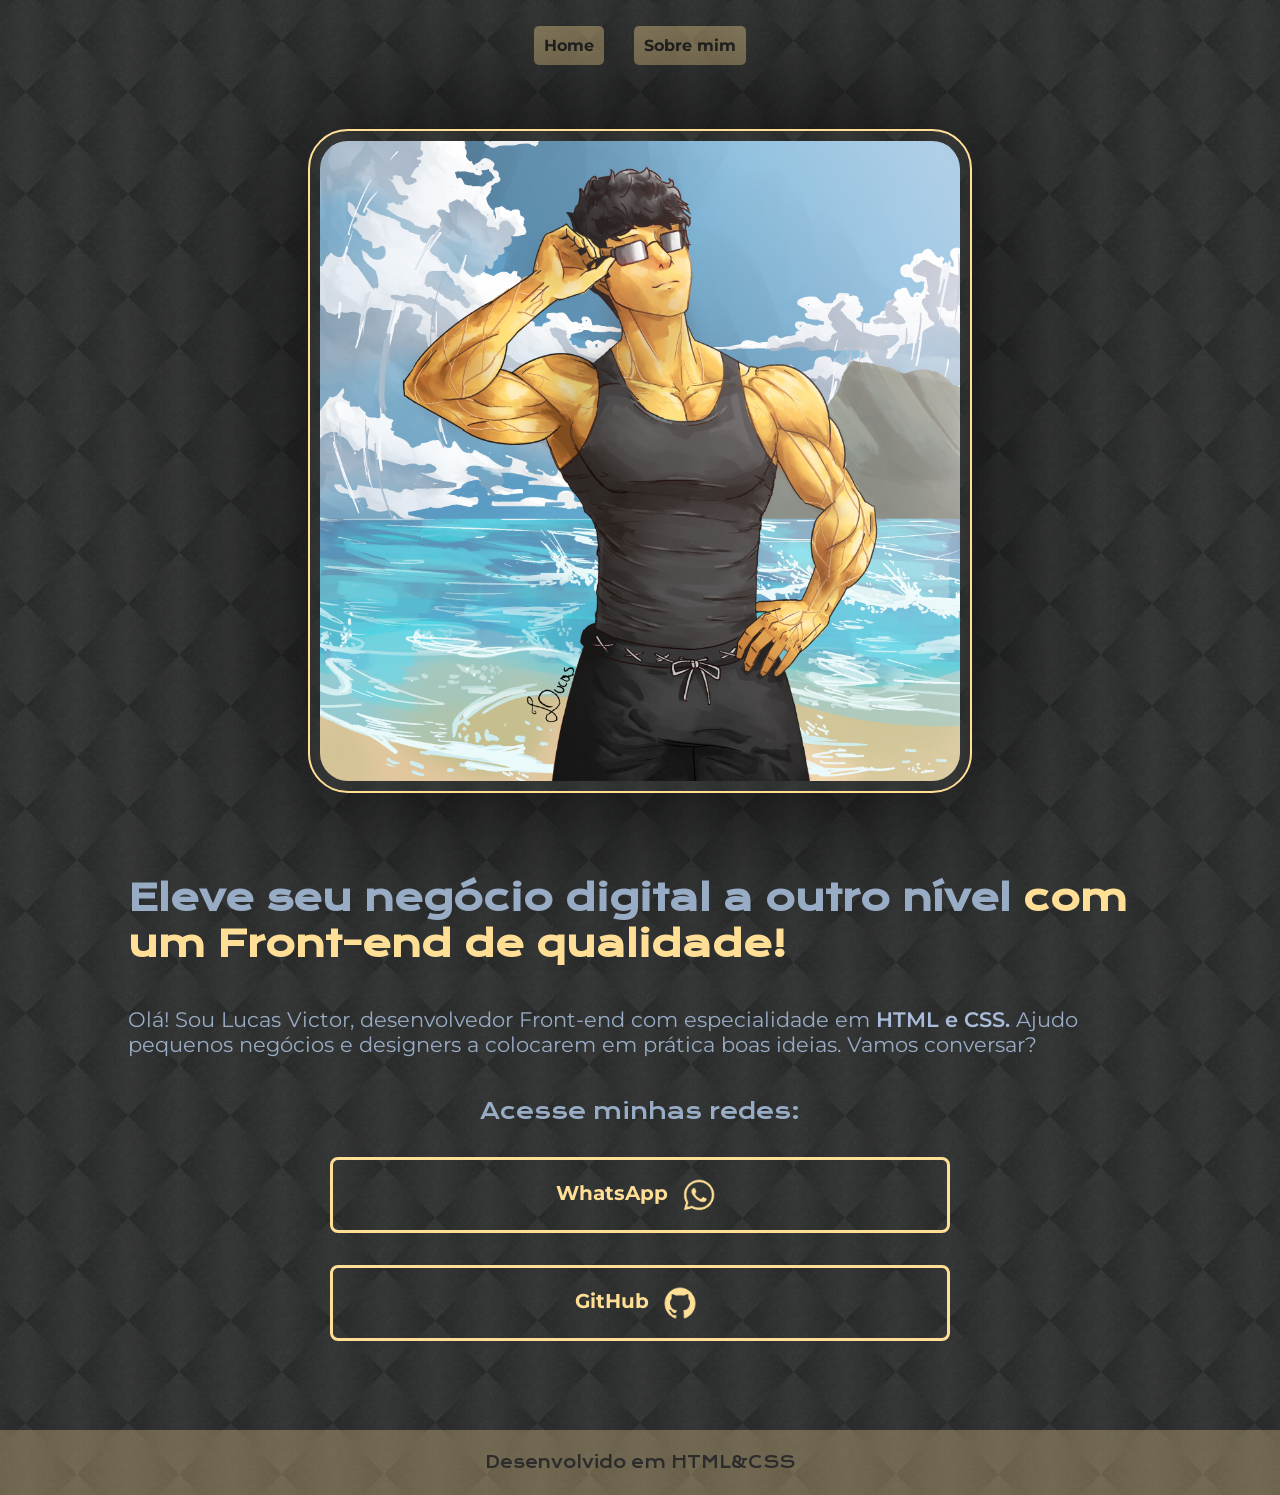
<file: index.html>
<!DOCTYPE html>
<html lang="pt-br">
<head>
    <link rel="stylesheet" href="./styles/style.css">
    <meta charset="UTF-8">
    <meta name="viewport" content="width=device-width, initial-scale=1.0">
    <title>Home</title>
</head>
<body>
    <header class="cabeca">
        <nav class="head__menu">
            <a href="index.html" class="head__menu__link">Home</a>
            <a href="about.html" class="head__menu__link">Sobre mim</a>
        </nav>
    </header>
    <main class="container">     
        <section class="container__content">
            <h1 class="container__content__title">Eleve seu negócio digital a outro nível <strong class="titlebold">com um Front-end de qualidade!</strong></h1>

            <p class="container__content__paragraph">Olá! Sou Lucas Victor, desenvolvedor Front-end com especialidade em <span class="paragraphbold">
            HTML e CSS.</span> Ajudo pequenos negócios e designers a colocarem em prática boas ideias.
            Vamos conversar?</p>
            <div class="container__links">
                <h2 class="container__links__subtitle">Acesse minhas redes:</h2>
                <a href="https://web.whatsapp.com/" target="_blank" class="container__links__link">
                    WhatsApp <img src="./assets/whatsapp-icon.png" alt="Instagram" class="link-icon">
                </a>
                <a href="https://github.com" target="_blank" class="container__links__link">
                    GitHub <img src="./assets/github-icon.png" alt="GitHub" class="link-icon">
                </a>
            </div>
        </section>   

        <img src="./assets/Lucas.png" alt="luvas" class="img-soft">
    </main>
    <footer class="foot">
        <p>Desenvolvido em HTML&CSS</p>
    </footer>
</body>
</html>
</file>
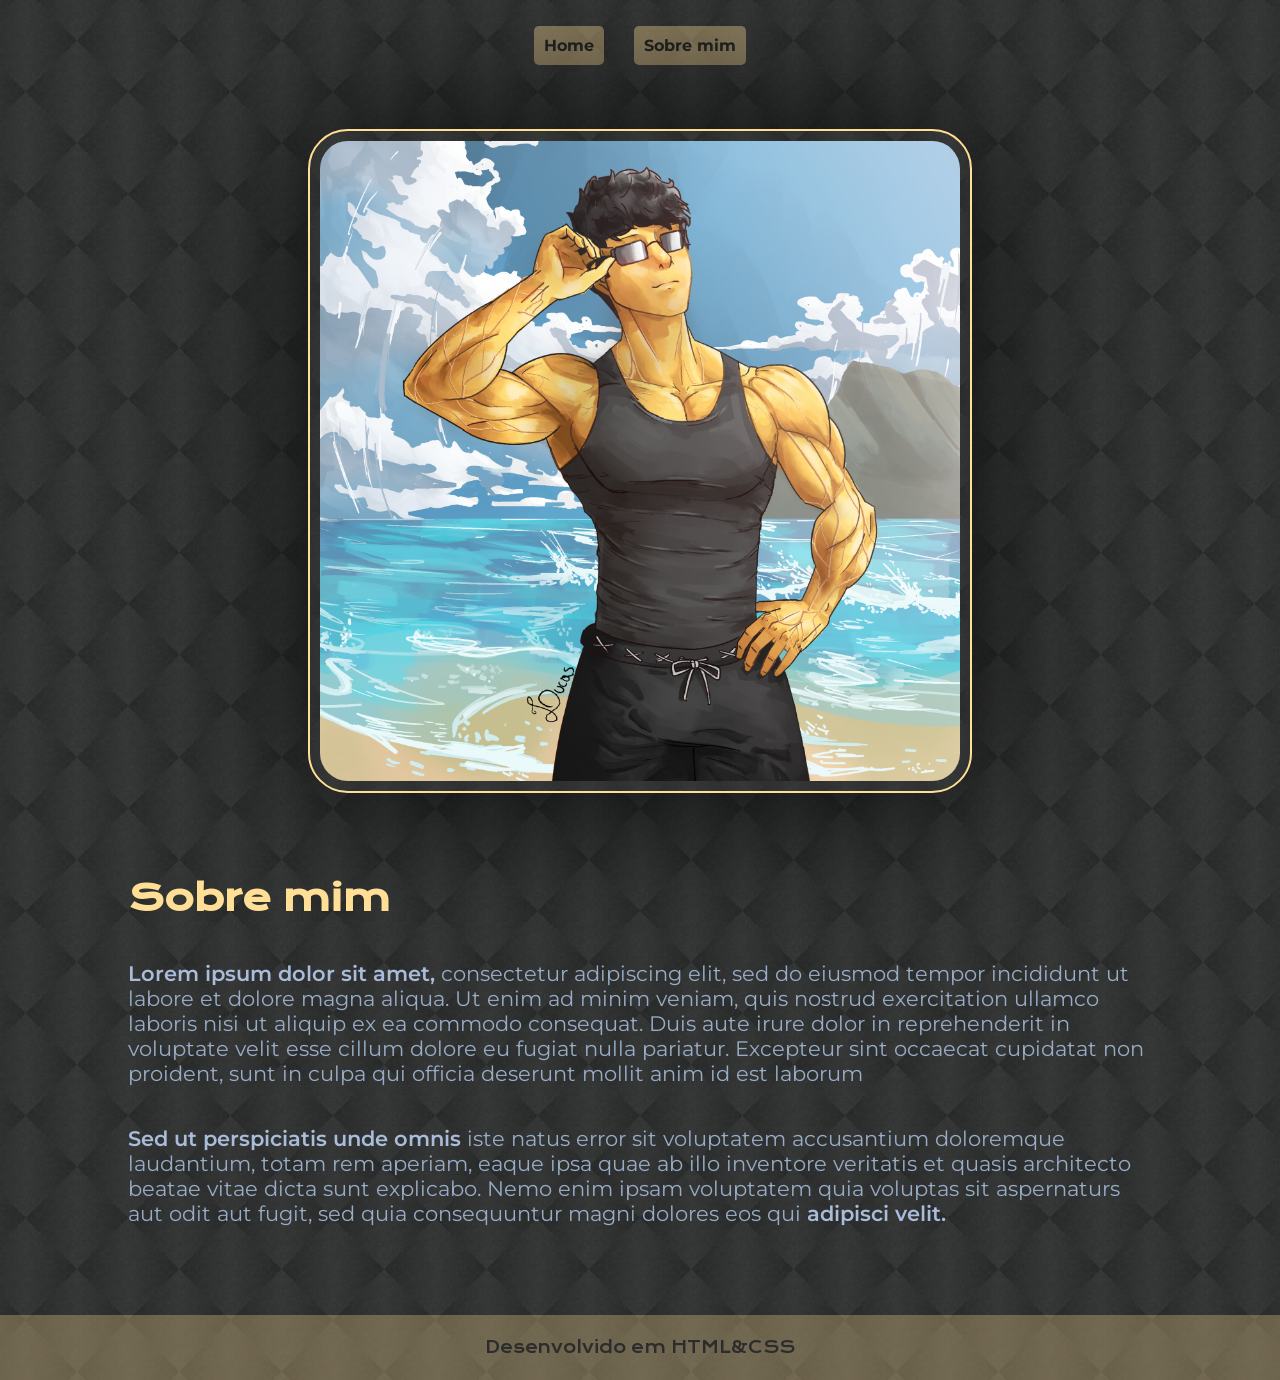
<file: about.html>
<!DOCTYPE html>
<html lang="pt-br">
<head>
    <link rel="stylesheet" href="./styles/style.css">
    <meta charset="UTF-8">
    <meta name="viewport" content="width=device-width, initial-scale=1.0">
    <title>Sobre mim</title>
</head>
<body>
    <header class="cabeca">
        <nav class="head__menu">
            <a href="index.html" class="head__menu__link">Home</a>
            <a href="about.html" class="head__menu__link">Sobre mim</a>
        </nav>
    </header>
    <main class="container">
        <section class="container__content">
            <h1 class="container__content__title"><strong class="titlebold">Sobre mim</strong></h1>
            <p class="container__content__paragraph"><span class="paragraphbold">Lorem ipsum dolor sit amet,</span> consectetur adipiscing elit,
                sed do eiusmod tempor incididunt ut labore et dolore magna aliqua. Ut enim ad minim veniam, 
                quis nostrud exercitation ullamco laboris nisi ut aliquip ex ea commodo consequat. 
                Duis aute irure dolor in reprehenderit in voluptate velit esse cillum dolore eu fugiat nulla pariatur.
                Excepteur sint occaecat cupidatat non proident, sunt in culpa qui officia deserunt mollit anim id est laborum</p>

            <p class="container__content__paragraph"><span class="paragraphbold">Sed ut perspiciatis unde omnis</span> iste natus error sit voluptatem accusantium doloremque laudantium,
                totam rem aperiam, eaque ipsa quae ab illo inventore veritatis et quasis architecto beatae vitae dicta sunt explicabo.
                 Nemo enim ipsam voluptatem quia voluptas sit aspernaturs aut odit aut fugit, sed quia consequuntur magni dolores eos qui <span class="paragraphbold">adipisci velit.</span></p>
        </section>
        <img src="./assets/Lucas.png" alt="luvas" class="img-soft">
    </main>
    <footer class="foot">
        <p>Desenvolvido em HTML&CSS</p>
    </footer>
</body>
</html>
</file>
<file: styles/style.css>
@import url('https://fonts.googleapis.com/css2?family=Krona+One&display=swap');
@import url('https://fonts.googleapis.com/css2?family=Krona+One&family=Montserrat:ital,wght@0,100..900;1,100..900&display=swap');

*{ margin: 0; padding: 0;}
@media(max-width: 1300px){
    .cabeca{
        padding: 2% 0 !important;
    }
    .head__menu{
        justify-content: center;
    }
    .container{
        flex-direction: column-reverse;
        padding: 3% 0 7% 0 !important;
    }
    .container__content{
        width: 80% !important;
    }
    .img-soft{
        width: 100%;
    }
    
}
:root{
    --primary_color: rgb(255, 222, 150);
    --principal-font: 'Krona One', serif;
    --secondary-font: 'Montserrat', serif
}

body
{
    background-image: url('../assets/background-tile.png');
    background-size: 8%;
    background-position: center;

    background-color: rgb(34, 34, 34);
    color: rgb(152, 172, 197);
    height: 100vh;
}
.cabeca{
    padding: 1% 0 0 15%;
}
.head__menu{
    display:flex;
    gap:30px
}
.head__menu__link{
    font-family: var(--secondary-font);
    color: rgb(34, 34, 34);
    font-weight: 700;
    background-color: rgba(255, 222, 150, 0.4);
    padding: 10px;
    border-radius: 5px;
    text-decoration: none;
}
.head__menu__link:hover{
    background-color: rgba(255, 222, 150, 0.6);
}
.titlebold{
    color:var(--primary_color);
    font-weight: 900;
    
}
.paragraphbold{
    color: rgb(169, 188, 218);
    font-weight: 600;
}
.container{
    padding:4.5% 19%;
    display: flex;
    gap:82px;
    align-items: center;
    justify-content: space-between;
}
.img-soft{
    width:50%;
    border-radius: 6%;
    box-shadow: 0 0 150px rgba(0, 0, 0, 0.8);
    border: 2px solid var(--primary_color);
    padding: 10px;
}
.container__content{
    width: 50%;
    display: flex;
    flex-direction: column;
    gap: 40px;
}
.container__content__title{
    font-size: 2.25rem;
    font-family: var(--principal-font);
}
.container__content__paragraph{
    font-size: 1.31rem;
    font-family: var(--secondary-font);
}
.container__links{
    display:flex;
    flex-direction: column;
    align-items: center;
    justify-content: space-between;
    gap: 32px;
}
.container__links__subtitle{
    font-family: var(--principal-font);
    font-weight: 400;
    font-size: 1.37rem;
}
.container__links__link{  
    border: 3px solid var(--primary_color);
    width: 60%;
    text-align: center;
    padding: 10px 0;
    border-radius: 8px;
    font-size: 1.25rem;
    font-family: var(--secondary-font);
    font-weight: 700;   
    text-decoration: none;
    color:var(--primary_color);
}
.container__links__link:hover{
    background-color:rgba(27,27,27,0.5) ;
    width: 61%;
}
.link-icon{
    width: 50px;
    height: 50px;
    vertical-align: middle;
}
.foot{
    text-align: center;
    color: rgb(44, 44, 44);
    padding: 22px 0px;
    width: 100%;
    font-family: var(--principal-font);
    background-color: rgba(255, 222, 150, 0.3);
}
</file>
